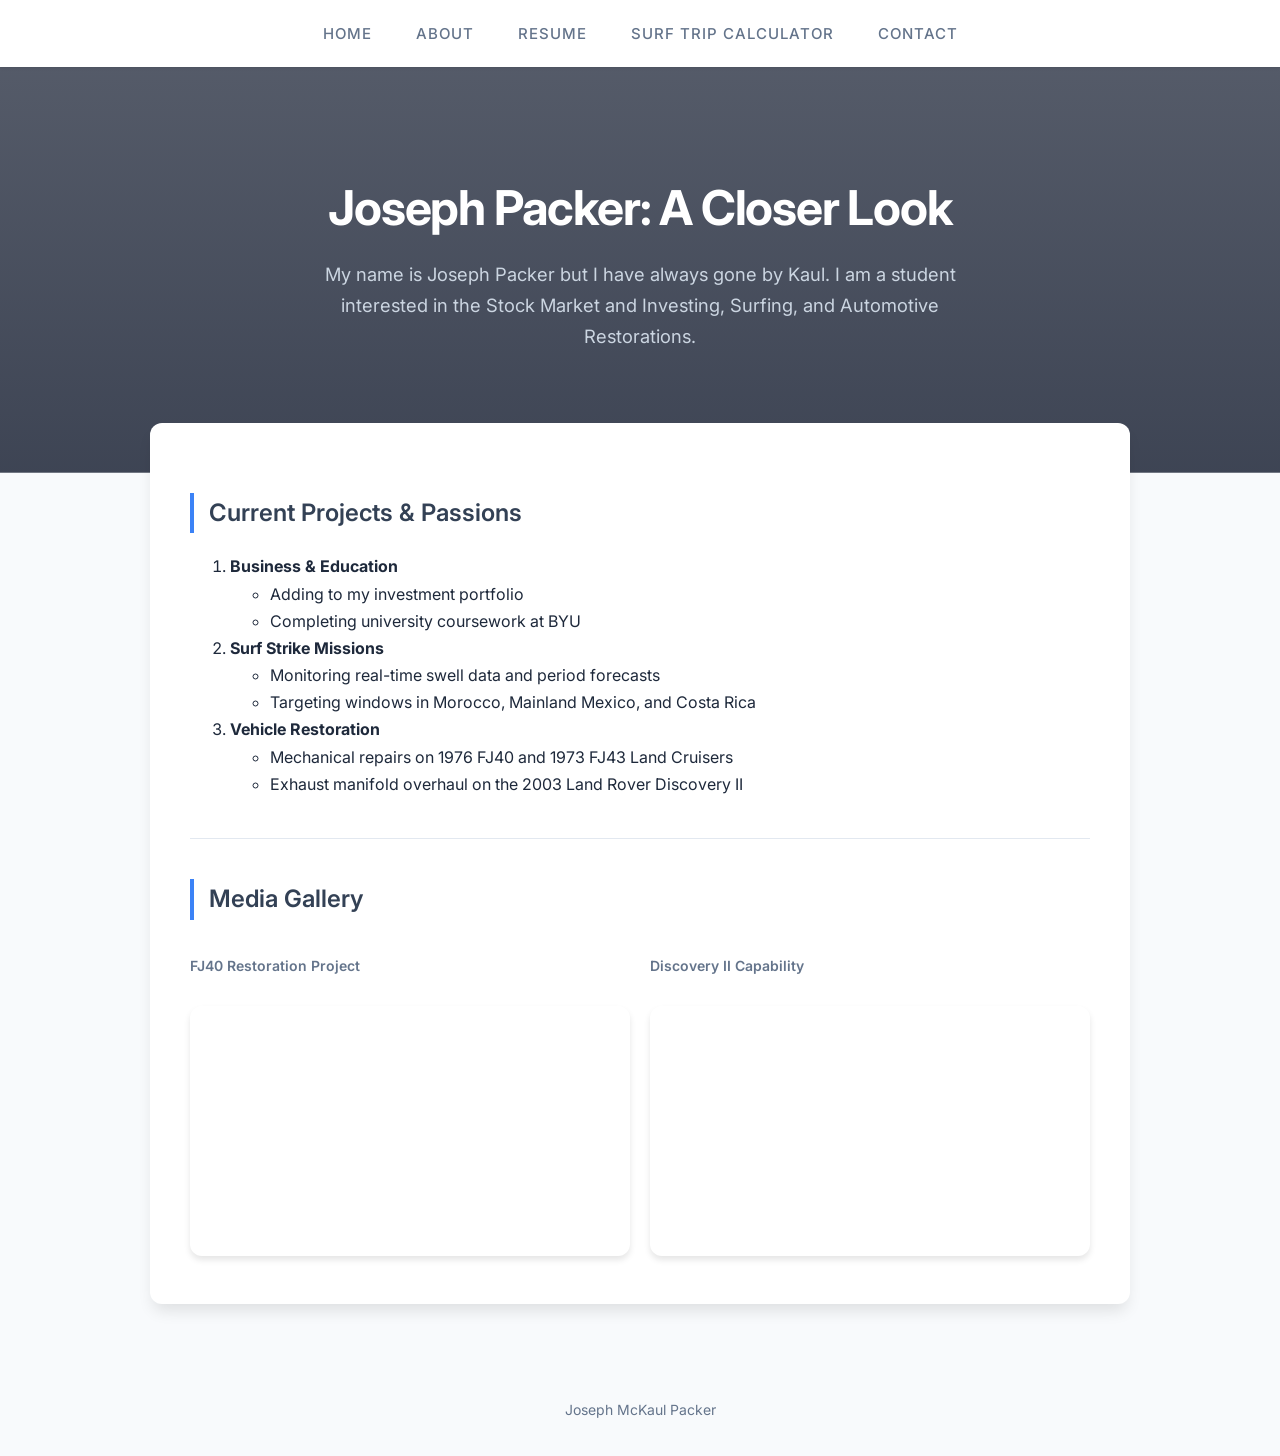
<file: index.html>
<!DOCTYPE html>
<html lang="en">
<head>
    <meta charset="UTF-8">
    <title>Kaul's Portfolio</title>
    <link rel="stylesheet" href="style.css">
</head>
<body>

<div class="nav">
    <a href="index.html">Home</a>
    <a href="about.html">About</a>
    <a href="resume.html">Resume</a>
    <a href="app.html">Surf Trip Calculator</a>
    <a href="contact.html">Contact</a>
</div>

<div class="hero-banner">
    <h1>Joseph Packer: A Closer Look</h1>
    <p>My name is Joseph Packer but I have always gone by Kaul. I am a student interested in the Stock Market and Investing, Surfing, and Automotive Restorations.</p>
</div>
    
<div class="main-content">
    <h2>Current Projects & Passions</h2>
    <ol>
        <li><strong>Business & Education</strong>
            <ul>
                <li>Adding to my investment portfolio</li>
                <li>Completing university coursework at BYU</li>
            </ul>
        </li>
        <li><strong>Surf Strike Missions</strong>
            <ul>
                <li>Monitoring real-time swell data and period forecasts</li>
                <li>Targeting windows in Morocco, Mainland Mexico, and Costa Rica</li>
            </ul>
        </li>
        <li><strong>Vehicle Restoration</strong>
            <ul>
                <li>Mechanical repairs on 1976 FJ40 and 1973 FJ43 Land Cruisers</li>
                <li>Exhaust manifold overhaul on the 2003 Land Rover Discovery II</li>
            </ul>
        </li>
    </ol>
    
    <hr>
    
    <h2>Media Gallery</h2>
    <div style="display: flex; gap: 20px; flex-wrap: wrap; margin-top: 20px;">
        <div style="flex: 1; min-width: 300px;">
            <p style="font-size: 14px; font-weight: 600; color: #64748b; margin-bottom: 8px;">FJ40 Restoration Project</p>
            <iframe width="100%" height="250" src="https://www.youtube.com/embed/Sn7l3UDPV0M" title="FJ40 Video" frameborder="0" allowfullscreen style="border-radius: 12px; box-shadow: 0 4px 6px rgba(0,0,0,0.1);"></iframe>
        </div>

        <div style="flex: 1; min-width: 300px;">
            <p style="font-size: 14px; font-weight: 600; color: #64748b; margin-bottom: 8px;">Discovery II Capability</p>
            <iframe width="100%" height="250" src="https://www.youtube.com/embed/M4CGzd6ZAUE" title="Discovery II Video" frameborder="0" allowfullscreen style="border-radius: 12px; box-shadow: 0 4px 6px rgba(0,0,0,0.1);"></iframe>
        </div>
    </div> </div> <div style="text-align: center; padding-top: 40px; padding-bottom: 20px;">
    <p style="color: #64748b; font-size: 14px;">Joseph McKaul Packer</p>
</div>

</body>
</html>
</file>
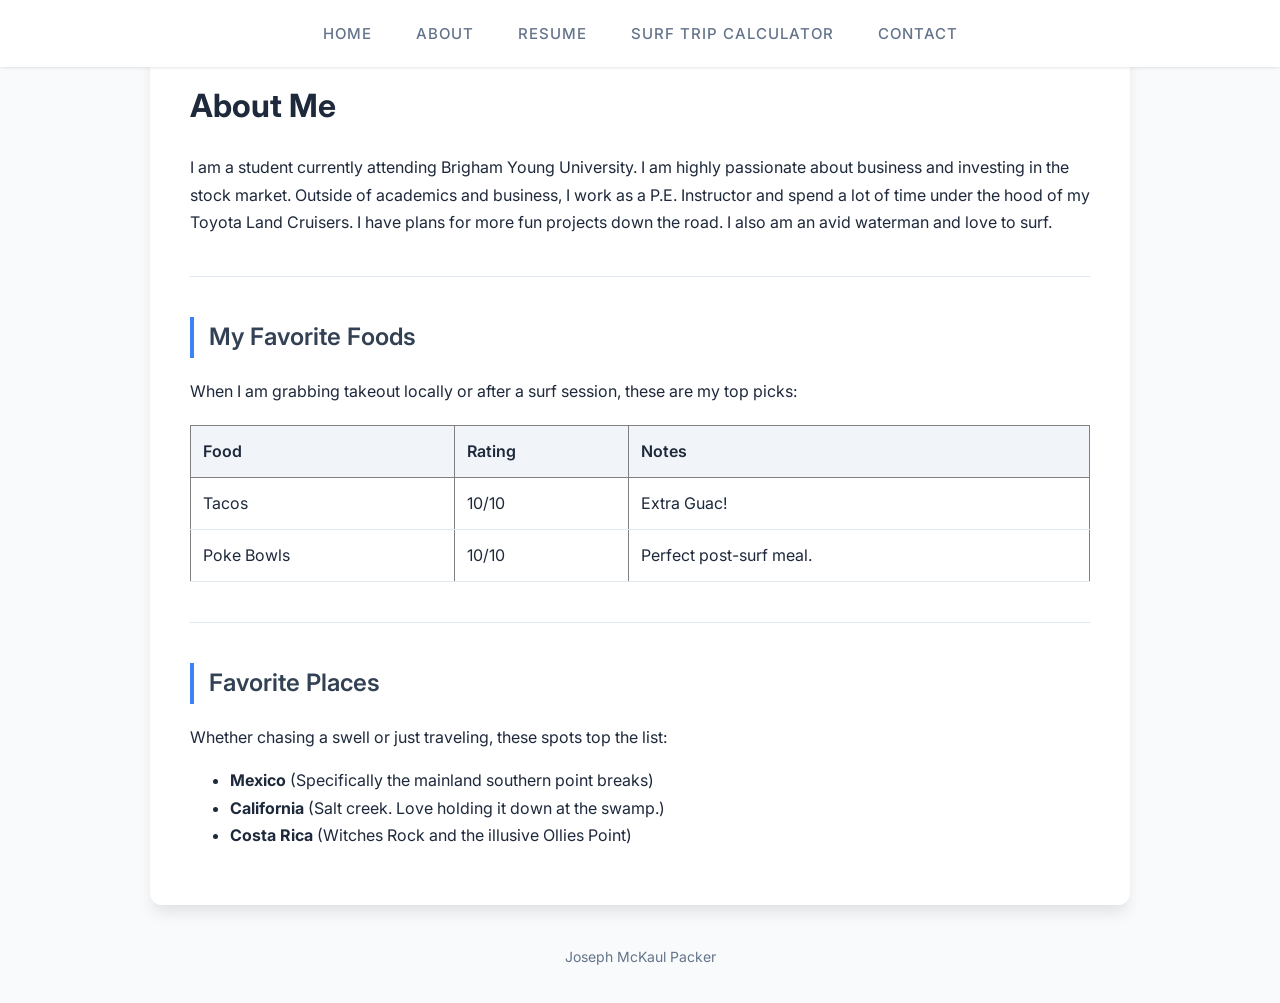
<file: about.html>
<!DOCTYPE html>
<html lang="en">
<head>
    <meta charset="UTF-8">
    <title>About Kaul</title>
    <link rel="stylesheet" href="style.css">
</head>
<body>

<div class="nav">
    <a href="index.html">Home</a>
    <a href="about.html">About</a>
    <a href="resume.html">Resume</a>
    <a href="app.html">Surf Trip Calculator</a>
    <a href="contact.html">Contact</a>
</div>

<div class="main-content">
    <h1>About Me</h1>
    <p>I am a student currently attending Brigham Young University. I am highly passionate about business and investing in the stock market. Outside of academics and business, I work as a P.E. Instructor and spend a lot of time under the hood of my Toyota Land Cruisers. I have plans for more fun projects down the road. I also am an avid waterman and love to surf.</p>
    
    <hr>
    
    <h2>My Favorite Foods</h2>
    <p>When I am grabbing takeout locally or after a surf session, these are my top picks:</p>
    <table border="1" cellpadding="10" cellspacing="0" style="width:100%; text-align:left; border-collapse: collapse;">
        <tr style="background-color: #f2f2f2;">
            <th>Food</th>
            <th>Rating</th>
            <th>Notes</th>
        </tr>
        <tr>
            <td>Tacos</td>
            <td>10/10</td>
            <td>Extra Guac!</td>
        </tr>
        <tr>
            <td>Poke Bowls</td>
            <td>10/10</td>
            <td>Perfect post-surf meal.</td>
        </tr>
    </table>

    <hr>

    <h2>Favorite Places</h2>
    <p>Whether chasing a swell or just traveling, these spots top the list:</p>
    <ul>
        <li><strong>Mexico</strong> (Specifically the mainland southern point breaks)</li>
        <li><strong>California</strong> (Salt creek. Love holding it down at the swamp.)</li>
        <li><strong>Costa Rica</strong> (Witches Rock and the illusive Ollies Point)</li>
    </ul>
</div>
    <div style="text-align: center; padding-bottom: 20px;">
    <p style="color: #64748b; font-size: 14px;">Joseph McKaul Packer</p>
</div>

</body>
</html>
</file>
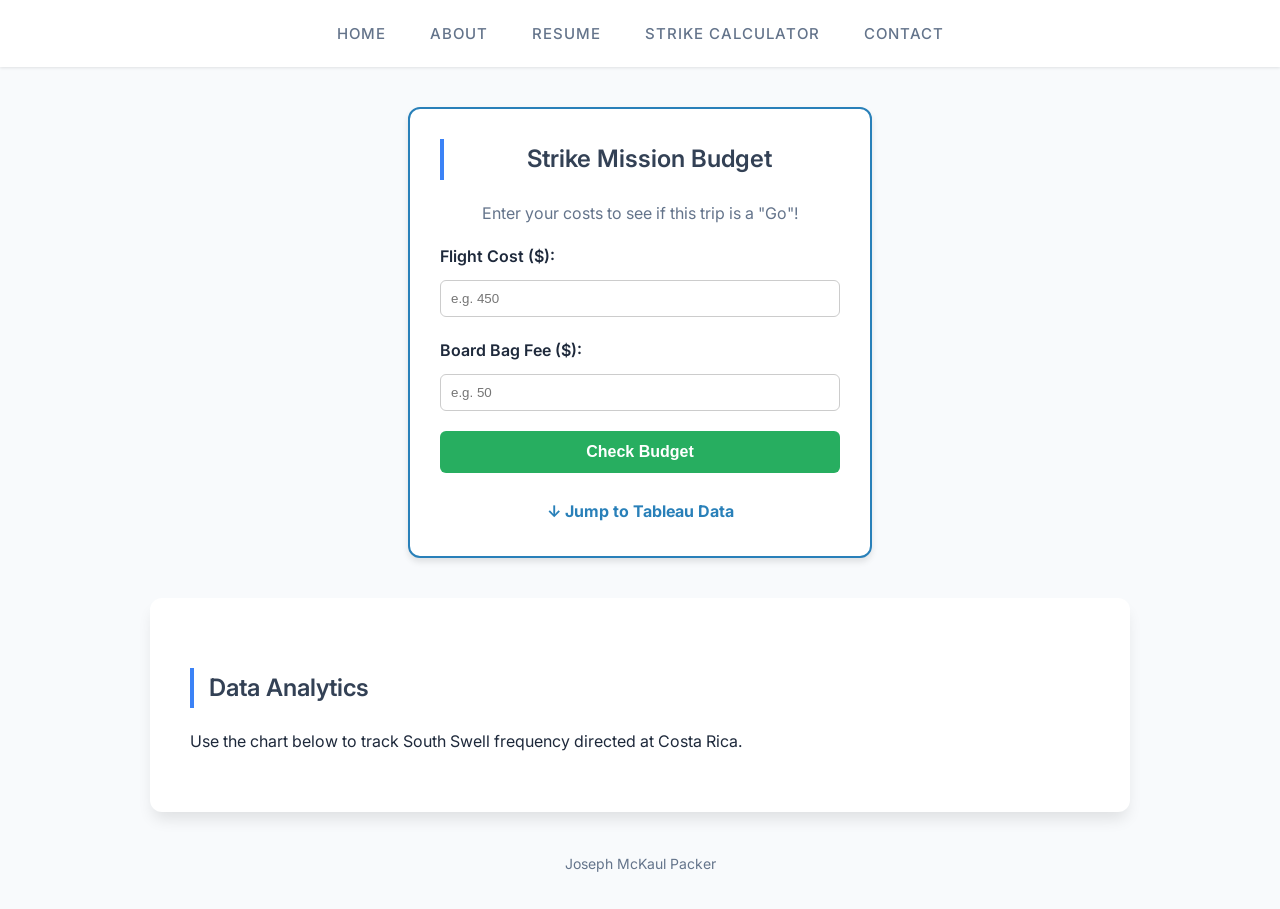
<file: app.html>
<!DOCTYPE html>
<html lang="en">
<head>
    <meta charset="UTF-8">
    <title>Strike Calculator & Data</title>
    <link rel="stylesheet" href="style.css">
    <style>
        /* Custom styles just for the budget app */
        .app-container {
            max-width: 400px; 
            margin: 40px auto; 
            padding: 30px; 
            border: 2px solid #2980b9; 
            border-radius: 12px; 
            background-color: #fff;
            box-shadow: 0 4px 6px rgba(0,0,0,0.1);
        }
        .app-container input {
            width: 100%; 
            padding: 10px; 
            margin: 10px 0 20px 0; 
            box-sizing: border-box;
            border-radius: 6px;
            border: 1px solid #ccc;
        }
        .app-container button {
            width: 100%; 
            padding: 12px; 
            background-color: #27ae60; 
            color: white; 
            border: none; 
            border-radius: 6px;
            cursor: pointer; 
            font-size: 16px;
            font-weight: bold;
        }
        .app-container button:hover {
            background-color: #219653;
        }
    </style>
</head>
<body>

<div class="nav">
    <a href="index.html">Home</a>
    <a href="about.html">About</a>
    <a href="resume.html">Resume</a>
    <a href="app.html">Strike Calculator</a>
    <a href="contact.html">Contact</a>
</div>

<div class="app-container">
    <h2 style="margin-top: 0; text-align: center;">Strike Mission Budget</h2>
    <p style="text-align: center; color: #64748b;">Enter your costs to see if this trip is a "Go"!</p>
    
    <label style="font-weight: 600;">Flight Cost ($):</label>
    <input type="number" id="flight" placeholder="e.g. 450">
    
    <label style="font-weight: 600;">Board Bag Fee ($):</label>
    <input type="number" id="bags" placeholder="e.g. 50">
    
    <button onclick="calculateTotal()">Check Budget</button>
    <h3 id="result" style="text-align: center; margin-bottom: 0;"></h3>
    
    <a href="#data-section" style="display: block; text-align: center; margin-top: 25px; color: #2980b9; font-weight: bold; text-decoration: none;">↓ Jump to Tableau Data</a>
</div>

<div class="box" id="tableau-section">
    <h2 id="data-section">Data Analytics</h2>
    <p>Use the chart below to track South Swell frequency directed at Costa Rica.</p>
    
    <div class='tableauPlaceholder' id='viz1776280752185' style='position: relative'>
        <noscript>
            <a href='#'><img alt='Sheet 1 ' src='https:&#47;&#47;public.tableau.com&#47;static&#47;images&#47;Co&#47;CostaSouthSwell&#47;Sheet1&#47;1_rss.png' style='border: none' /></a>
        </noscript>
        <object class='tableauViz' style='display:none;'>
            <param name='host_url' value='https%3A%2F%2Fpublic.tableau.com%2F' /> 
            <param name='embed_code_version' value='3' /> 
            <param name='site_root' value='' />
            <param name='name' value='CostaSouthSwell&#47;Sheet1' />
            <param name='tabs' value='no' />
            <param name='toolbar' value='yes' />
            <param name='static_image' value='https:&#47;&#47;public.tableau.com&#47;static&#47;images&#47;Co&#47;CostaSouthSwell&#47;Sheet1&#47;1.png' /> 
            <param name='animate_transition' value='yes' />
            <param name='display_static_image' value='yes' />
            <param name='display_spinner' value='yes' />
            <param name='display_overlay' value='yes' />
            <param name='display_count' value='yes' />
            <param name='language' value='en-US' />
        </object>
    </div>                
    <script type='text/javascript'>                    
        var divElement = document.getElementById('viz1776280752185');                    
        var vizElement = divElement.getElementsByTagName('object')[0];                    
        vizElement.style.width='100%';
        vizElement.style.height=(divElement.offsetWidth*0.75)+'px';                    
        var scriptElement = document.createElement('script');                    
        scriptElement.src = 'https://public.tableau.com/javascripts/api/viz_v1.js';                    
        vizElement.parentNode.insertBefore(scriptElement, vizElement);                
    </script>
</div>

<script>
    function calculateTotal() {
        var flight = parseFloat(document.getElementById('flight').value) || 0;
        var bags = parseFloat(document.getElementById('bags').value) || 0;
        var total = flight + bags;
        var resultText = "Total: $" + total;
        
        if (total <= 500) {
            document.getElementById('result').innerHTML = resultText + " - STRIKE MISSION GO! 🏄‍♂️";
            document.getElementById('result').style.color = "green";
        } else {
            document.getElementById('result').innerHTML = resultText + " - Over budget. Keep hunting.";
            document.getElementById('result').style.color = "red";
        }
    }
</script>
<div style="text-align: center; padding-bottom: 20px;">
    <p style="color: #64748b; font-size: 14px;">Joseph McKaul Packer</p>
</div>
</body>
</html>
</file>
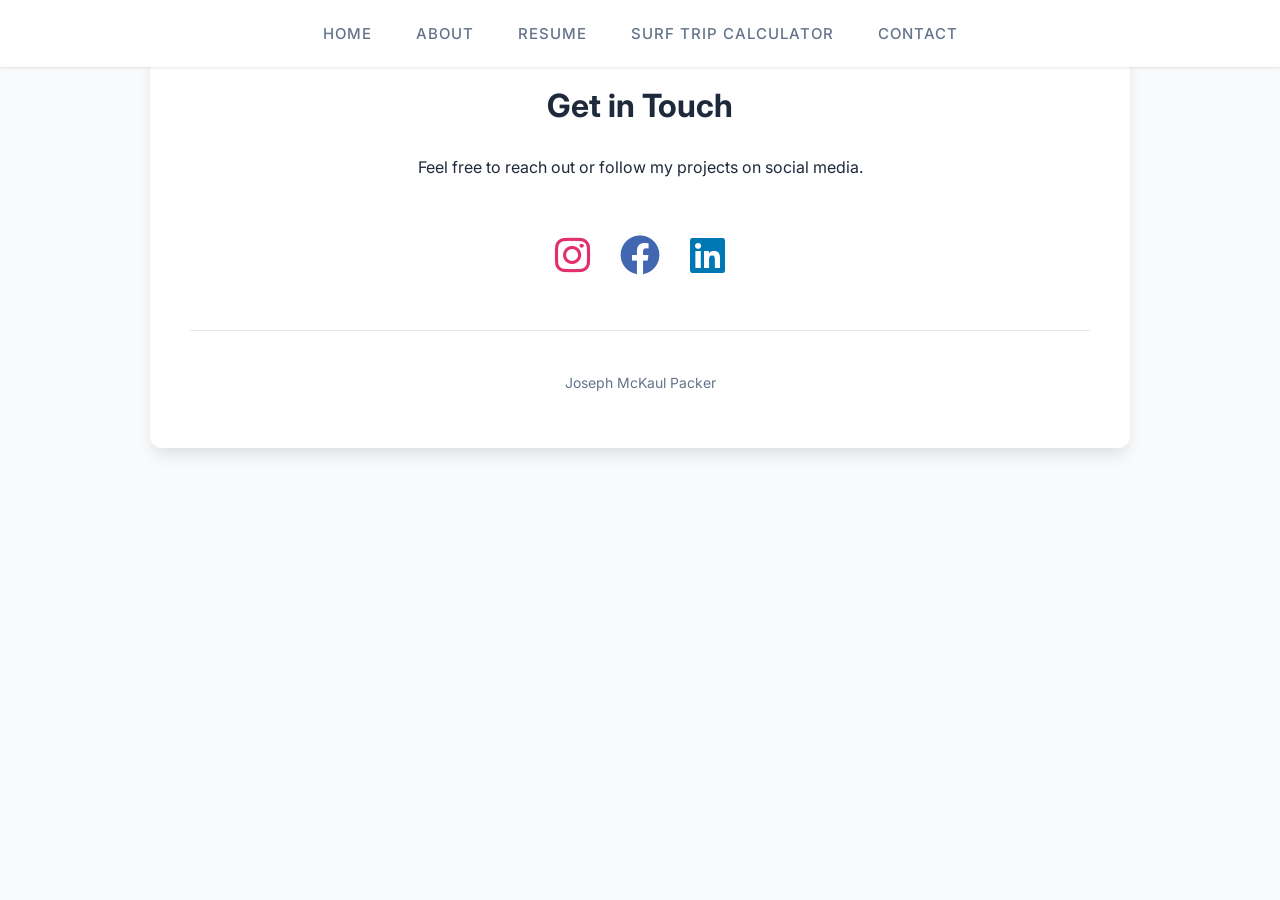
<file: contact.html>
<!DOCTYPE html>
<html lang="en">
<head>
    <meta charset="UTF-8">
    <title>Contact Joseph</title>
    <link rel="stylesheet" href="style.css">
    <link rel="stylesheet" href="https://cdnjs.cloudflare.com/ajax/libs/font-awesome/6.0.0/css/all.min.css">
</head>
<body>

<div class="nav">
    <a href="index.html">Home</a>
    <a href="about.html">About</a>
    <a href="resume.html">Resume</a>
    <a href="app.html">Surf Trip Calculator</a>
    <a href="contact.html">Contact</a>
</div>

<div class="main-content" style="text-align: center;">
    <h1>Get in Touch</h1>
    <p>Feel free to reach out or follow my projects on social media.</p>
    
    <div style="margin-top: 40px; display: flex; justify-content: center; gap: 30px;">
        <a href="https://www.instagram.com/accounts/login/" target="_blank" style="color: #E1306C; font-size: 40px; text-decoration: none;">
            <i class="fab fa-instagram"></i>
        </a>

        <a href="https://www.facebook.com/login/" target="_blank" style="color: #4267B2; font-size: 40px; text-decoration: none;">
            <i class="fab fa-facebook"></i>
        </a>

        <a href="https://www.linkedin.com/login" target="_blank" style="color: #0077b5; font-size: 40px; text-decoration: none;">
            <i class="fab fa-linkedin"></i>
        </a>
    </div>

    <hr>
    
    <p style="color: #64748b; font-size: 14px;">Joseph McKaul Packer</p>
</div>

</body>
</html>
</file>
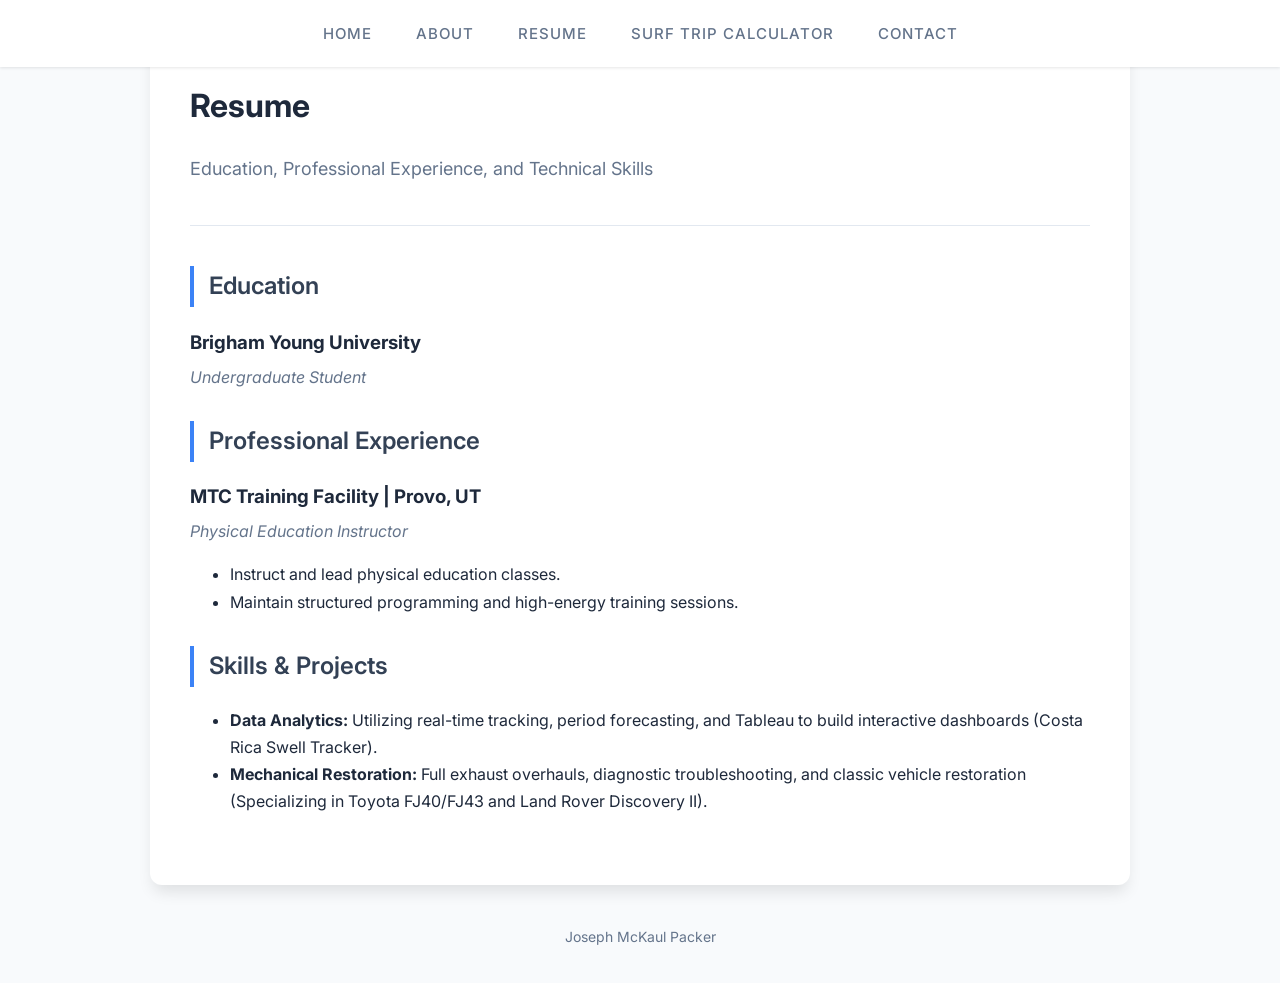
<file: resume.html>
<!DOCTYPE html>
<html lang="en">
<head>
    <meta charset="UTF-8">
    <title>Resume - Joseph Packer</title>
    <link rel="stylesheet" href="style.css">
</head>
<body>

<div class="nav">
    <a href="index.html">Home</a>
    <a href="about.html">About</a>
    <a href="resume.html">Resume</a>
    <a href="app.html">Surf Trip Calculator</a>
    <a href="contact.html">Contact</a>
</div>

<div class="main-content">
    <h1>Resume</h1>
    <p style="color: #64748b; font-size: 18px;">Education, Professional Experience, and Technical Skills</p>
    
    <hr>

    <h2>Education</h2>
    <div style="margin-bottom: 30px;">
        <h3 style="margin-bottom: 0;">Brigham Young University</h3>
        <p style="margin-top: 5px; color: #64748b;"><em>Undergraduate Student</em></p>
    </div>

    <h2>Professional Experience</h2>
    <div style="margin-bottom: 30px;">
        <h3 style="margin-bottom: 0;">MTC Training Facility | Provo, UT</h3>
        <p style="margin-top: 5px; color: #64748b;"><em>Physical Education Instructor</em></p>
        <ul>
            <li>Instruct and lead physical education classes.</li>
            <li>Maintain structured programming and high-energy training sessions.</li>
        </ul>
    </div>

    <h2>Skills & Projects</h2>
    <div style="margin-bottom: 30px;">
        <ul>
            <li><strong>Data Analytics:</strong> Utilizing real-time tracking, period forecasting, and Tableau to build interactive dashboards (Costa Rica Swell Tracker).</li>
            <li><strong>Mechanical Restoration:</strong> Full exhaust overhauls, diagnostic troubleshooting, and classic vehicle restoration (Specializing in Toyota FJ40/FJ43 and Land Rover Discovery II).</li>
        </ul>
    </div>
</div>
<div style="text-align: center; padding-bottom: 20px;">
    <p style="color: #64748b; font-size: 14px;">Joseph McKaul Packer</p>
</div>
</body>
</html>
</file>
<file: style.css>
/* Import a premium modern font */
@import url('https://fonts.googleapis.com/css2?family=Inter:wght@300;400;700&display=swap');

body {
    font-family: 'Inter', -apple-system, BlinkMacSystemFont, "Segoe UI", Roboto, sans-serif;
    background-color: #f8fafc;
    color: #1e293b;
    line-height: 1.7;
    margin: 0;
    padding: 0;
}

/* 1. Sleek Floating Navigation */
.nav {
    background-color: #ffffff;
    padding: 20px;
    text-align: center;
    box-shadow: 0 1px 3px rgba(0,0,0,0.1);
    position: sticky;
    top: 0;
    z-index: 1000;
}

.nav a {
    color: #64748b;
    margin: 0 20px;
    text-decoration: none;
    font-weight: 500;
    font-size: 15px;
    transition: color 0.3s ease;
    text-transform: uppercase;
    letter-spacing: 1px;
}

.nav a:hover {
    color: #3b82f6;
}

/* 2. Hero Banner with Background Image */
.hero-banner {
    /* The linear-gradient adds a dark tint so your white text is easy to read over the photo */
    background-image: linear-gradient(rgba(15, 23, 42, 0.7), rgba(15, 23, 42, 0.8)), url('https://images.unsplash.com/photo-1502680390469-be75c86b636f?auto=format&fit=crop&q=80&w=2000');
    background-size: cover;
    background-position: center;
    padding: 100px 20px 120px 20px;
    text-align: center;
}

.hero-banner h1 {
    color: #ffffff;
    font-size: 3rem;
    font-weight: 700;
    margin: 0 0 10px 0;
    letter-spacing: -0.025em;
}

.hero-banner p {
    color: #cbd5e1;
    font-size: 1.15rem;
    max-width: 650px;
    margin: 0 auto;
}

/* 3. Modern Container Styling */
.main-content {
    max-width: 900px;
    margin: -50px auto 40px auto; /* Negative margin pulls the white box up over the blue banner */
    background-color: white;
    padding: 40px;
    border-radius: 12px;
    box-shadow: 0 10px 15px -3px rgba(0, 0, 0, 0.1);
    position: relative;
}

.box {
    max-width: 900px;
    margin: 40px auto;
    background-color: white;
    padding: 40px;
    border-radius: 12px;
    box-shadow: 0 10px 15px -3px rgba(0, 0, 0, 0.1);
}

/* 4. Typography & Elements */
h2 {
    font-size: 1.5rem;
    font-weight: 600;
    color: #334155;
    margin-top: 30px;
    border-left: 4px solid #3b82f6;
    padding-left: 15px;
}

iframe {
    border-radius: 12px;
    margin-top: 20px;
    box-shadow: 0 4px 6px -1px rgba(0, 0, 0, 0.1);
}

hr {
    border: 0;
    height: 1px;
    background: #e2e8f0;
    margin: 40px 0;
}

/* 5. Modern Table Styling */
table {
    width: 100%;
    border-collapse: collapse;
    margin-top: 20px;
}

th {
    text-align: left;
    padding: 12px;
    background-color: #f1f5f9;
    font-weight: 600;
}

td {
    padding: 12px;
    border-bottom: 1px solid #e2e8f0;
}
</file>
